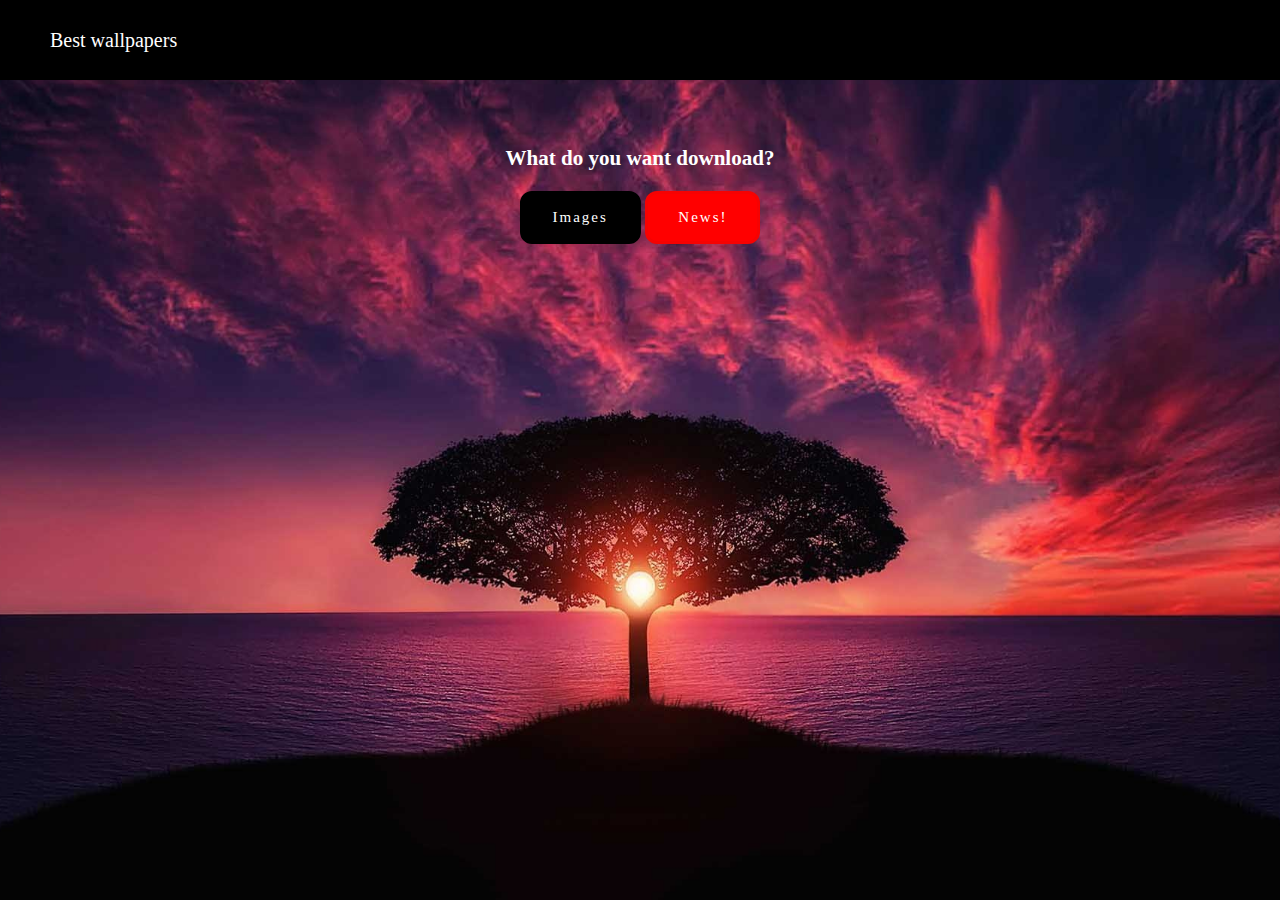
<file: index.html>
<!DOCTYPE html>
<html lang="en">
  <head>
    <meta charset="UTF-8" />
    <meta http-equiv="X-UA-Compatible" content="IE=edge" />
    <meta name="viewport" content="width=device-width, initial-scale=1.0" />
    <link rel="stylesheet" href="./styles/index-styles.css" />
    <title>Images Download</title>
  </head>
  <body>
    <nav class="navbar">
      <div class="navbar-logo">Best wallpapers</div>
    </nav>
    <br />
    <br />
    <br />
    <br />
    <br />
    <br />

    <center>
      <h3>What do you want download?</h3>
      <a href="images.html" class="btn">Images</a>
      <!--<a href="videos.html" class="btn">Videos</a>-->
      
      <a href="import.html" class="bnt">News!</a>
    </center>
  </body>
</html>
</file>
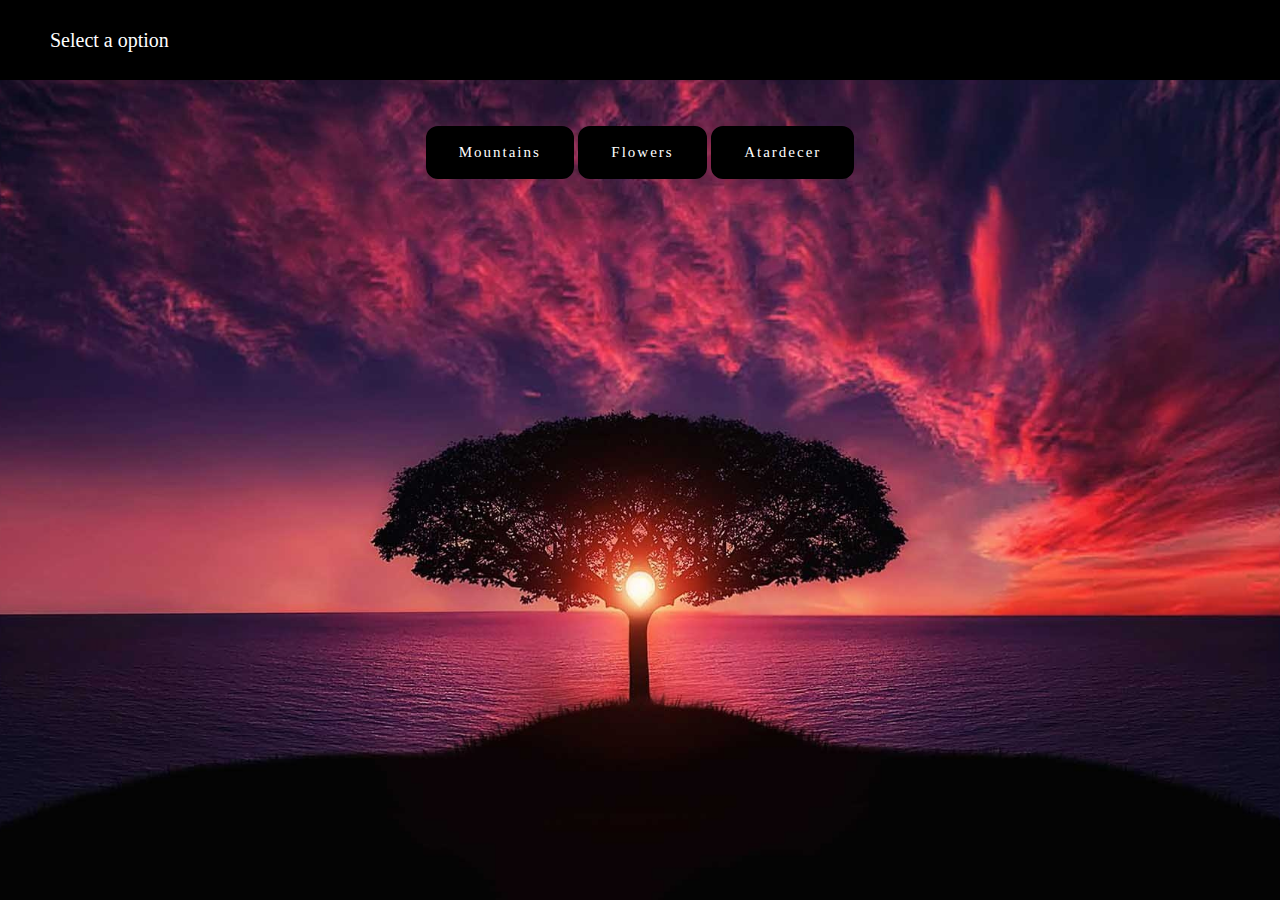
<file: images.html>
<!DOCTYPE html>
<html lang="en">

<head>
    <meta charset="UTF-8">
    <meta http-equiv="X-UA-Compatible" content="IE=edge">
    <meta name="viewport" content="width=device-width, initial-scale=1.0">
    <link rel="stylesheet" href="./styles/index-styles.css" />
    <title>Select a option</title>
</head>

<body>

    <nav class="navbar">
        <div class="navbar-logo">Select a option</div>
    </nav>
    <br />
    <br />
    <br />
    <br />
    <br />
    <br />
<center>
    <a href="./mountain_img/mountain.html" class="btn">Mountains</a>
    <a href="./flowers_img/flowers.html" class="btn">Flowers</a>
    <a href="./atardecer_img/atardecer.html" class="btn">Atardecer</a>
    </center>

</body>

</html>
</file>
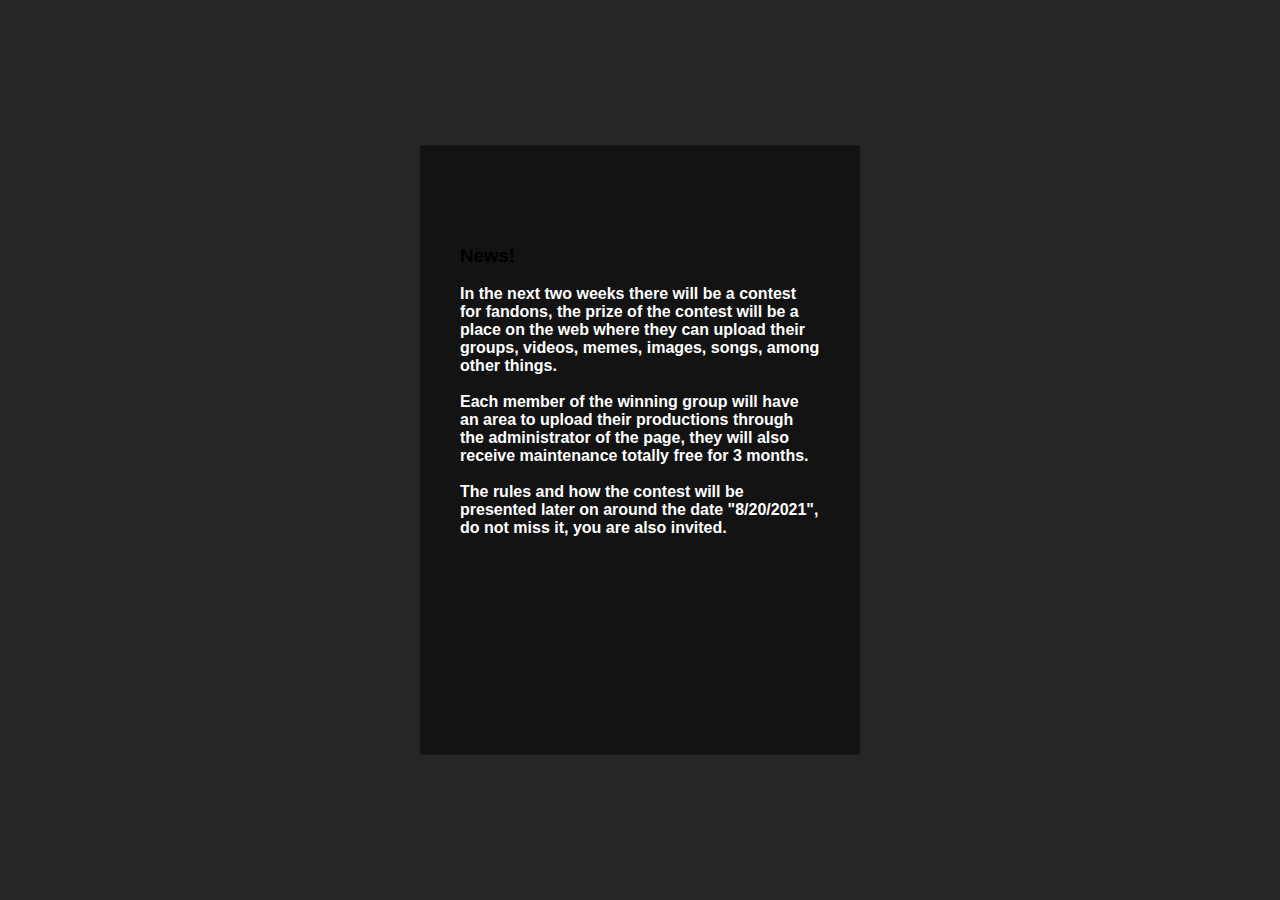
<file: import.html>
<!DOCTYPE html>
<html lang="en">
  <head>
    <meta charset="UTF-8" />
    <meta http-equiv="X-UA-Compatible" content="IE=edge" />
    <meta name="viewport" content="width=device-width, initial-scale=1.0" />
    <link rel="stylesheet" href="importan_styles.css" />
    <title>News!</title>
  </head>
  <body>
    <div class="loginbox">
      <h3>News!</h3>
      <p>
        In the next two weeks there will be a contest for fandons, the prize of
        the contest will be a place on the web where they can upload their
        groups, videos, memes, images, songs, among other things.
      </p>
<br>
      <p>
        Each member of the winning group will have an area to upload their
        productions through the administrator of the page, they will also
        receive maintenance totally free for 3 months.
      </p>
<br>
      <p>
        The rules and how the contest will be presented later on around the date
        "8/20/2021", do not miss it, you are also invited.
      </p>
    </div>
  </body>
</html>
</file>
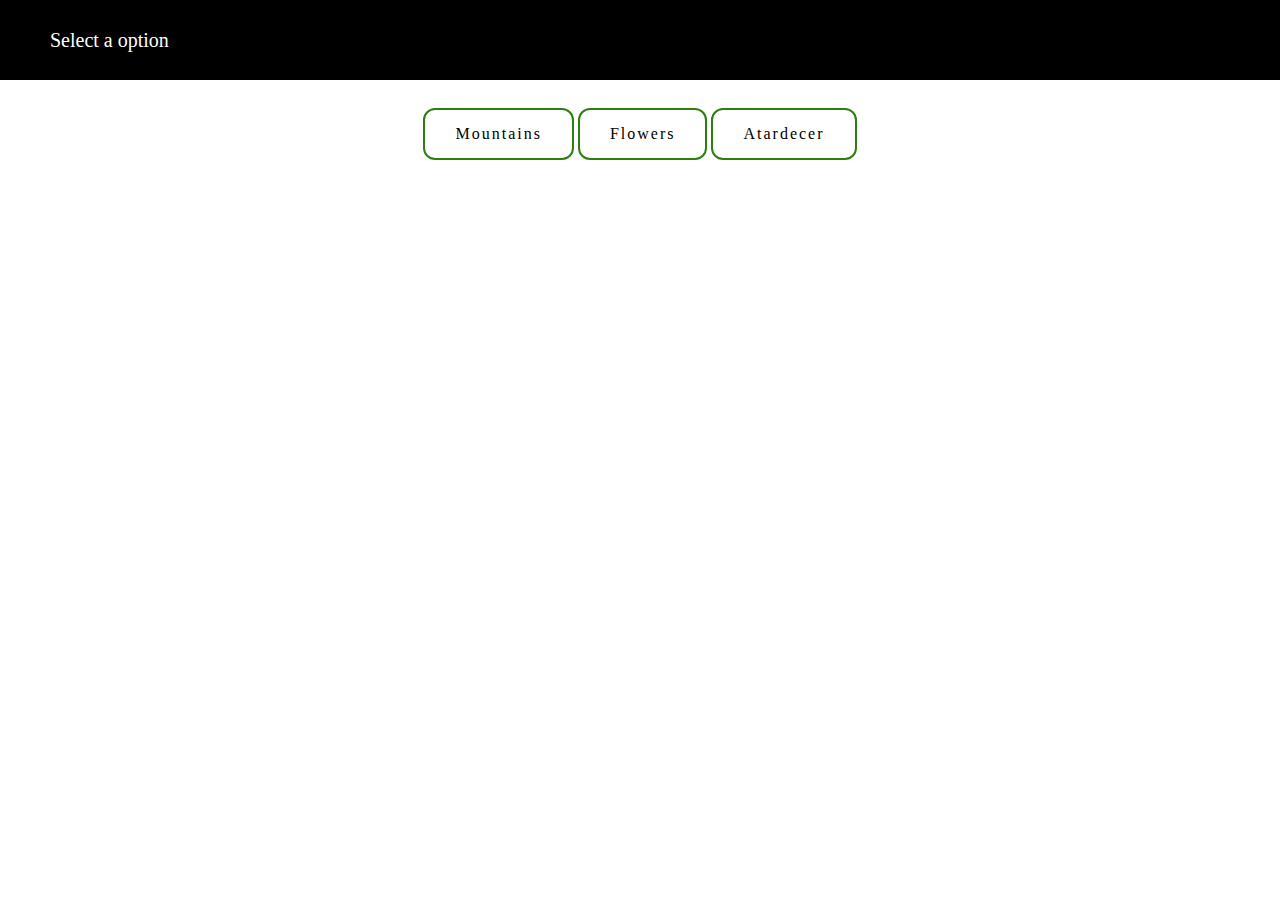
<file: videos.html>
<!DOCTYPE html>
<html lang="en">

<head>
    <meta charset="UTF-8">
    <meta http-equiv="X-UA-Compatible" content="IE=edge">
    <meta name="viewport" content="width=device-width, initial-scale=1.0">
    <link rel="stylesheet" href="continue_styles.css" />
    <title>Select a option</title>
</head>

<body>

    <nav class="navbar">
        <div class="navbar-logo">Select a option</div>
    </nav>
    <br />
    <br />
    <br />
    <br />
    <br />
    <br />
<center>
    <a href="./mountain_video/mountain_video.html" class="btn">Mountains</a>
    <a href="./flowers_video/flowers_video.html" class="btn">Flowers</a>
    <a href="./atardecer_video/atardecer_video.html" class="btn">Atardecer</a>
    </center>

</body>

</html>
</file>
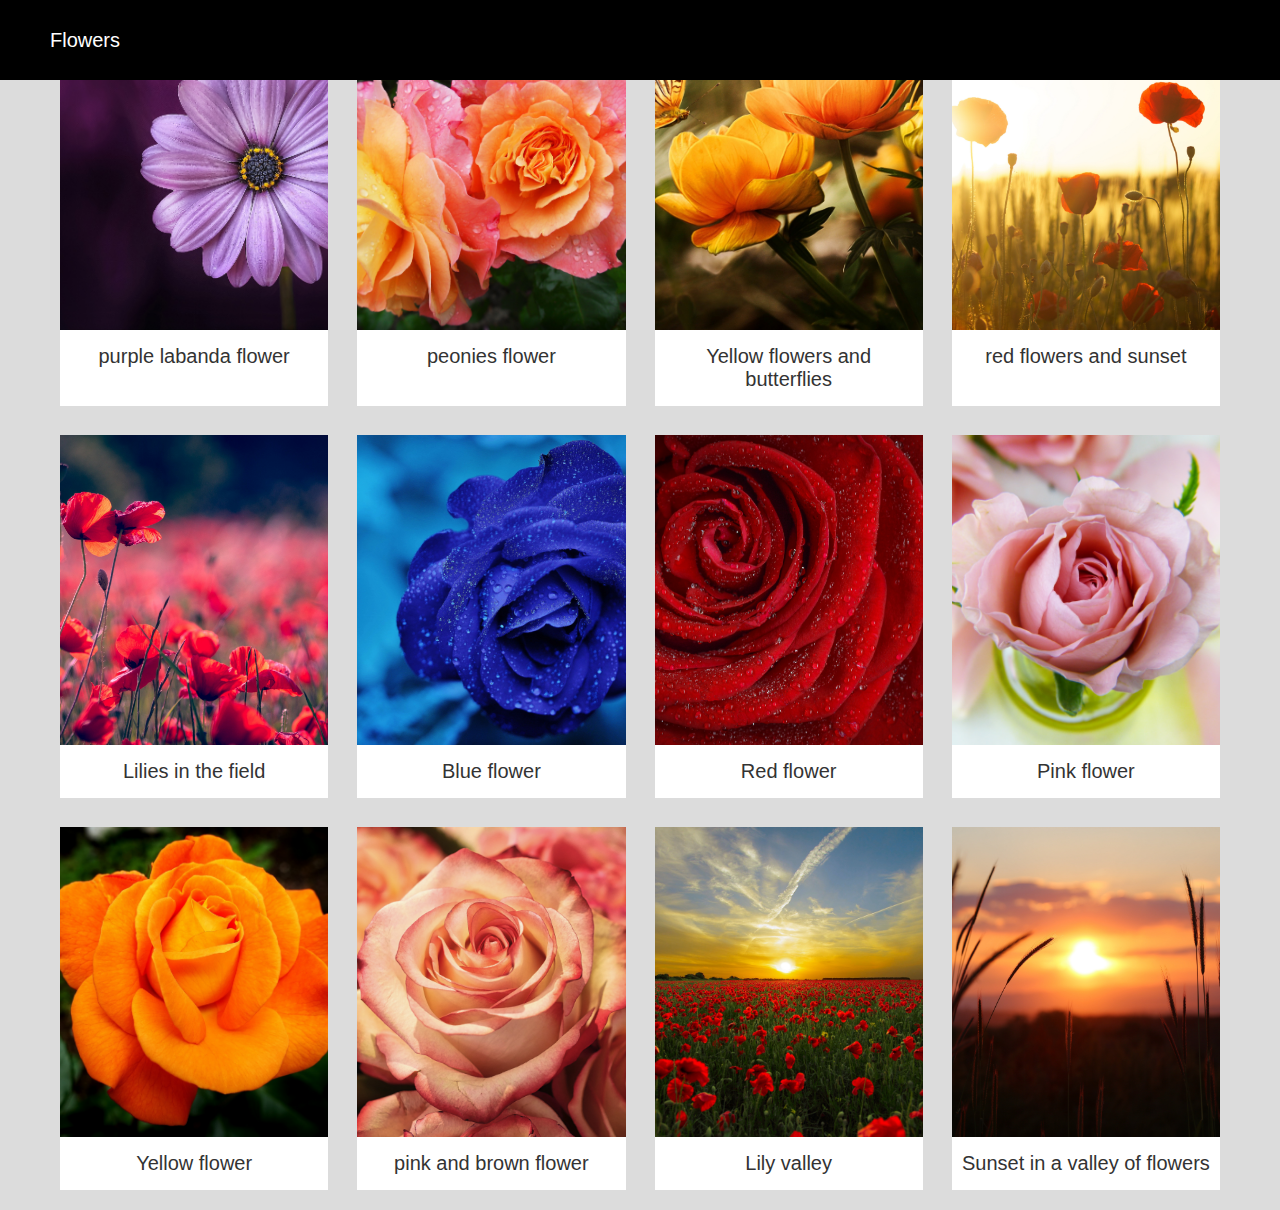
<file: flowers_img/flowers.html>
<!DOCTYPE html>
<html lang="en">
  <head>
    <meta charset="UTF-8" />
    <meta http-equiv="X-UA-Compatible" content="IE=edge" />
    <meta name="viewport" content="width=device-width, initial-scale=1.0" />
    <link
      rel="stylesheet"
      href="https://cdnjs.cloudflare.com/ajax/libs/font-awesome/4.7.0/css/font-awesome.css"
      integrity="sha512-5A8nwdMOWrSz20fDsjczgUidUBR8liPYU+WymTZP1lmY9G6Oc7HlZv156XqnsgNUzTyMefFTcsFH/tnJE/+xBg=="
      crossorigin="anonymous"
      referrerpolicy="no-referrer"
    />
    <link rel="stylesheet" href="styles.css" />
    <title>Flowers</title>
  </head>
  <body>
    <nav class="navbar">
      <div class="navbar-logo">Flowers</div>
    </nav>
    <br />
    <br />
    <br />
    <br />
    <br />
     <br />
    <br />
    <br />
    <br />
    <br />
    <br />
    <div class="container">
      <div class="card">
        <div class="imgbx">
          <img src="flower-729512.jpg" alt="" />
          <ul class="action">
            <li>
              <a href="flower-729512.jpg" download="flower-729512.jpg">
                <i class="fa fa fa-download" aria-hidden="true"></i>
                <span>Download</span>
              </a>
            </li>

            <li>
              <a href="flower-729512.jpg">
                <i class="fa fa-eye" aria-hidden="true"></i>
                <span>View</span>
              </a>
            </li>
          </ul>
        </div>
        <div class="contenedor">
          <div class="nombre_del_producto">
            <h3>purple labanda flower</h3>
          </div>
          <div class="precio_del_producto">
            <h2></h2>
            <div class="rating">
            <!--  <i class="fa fa-star" aria-hidden="true"></i>
              <i class="fa fa-star" aria-hidden="true"></i>
              <i class="fa fa-star" aria-hidden="true"></i>
              <i class="fa fa-star" aria-hidden="true"></i>
              <i class="fa fa-star grey" aria-hidden="true"></i>-->
            </div>
          </div>
        </div>
      </div>
      <!--Second image-->
      <div class="card">
        <div class="imgbx">
          <img src="flowers-174817.jpg" alt="" />
          <ul class="action">
            <li>
              <a href="flowers-174817.jpg" download="flowers-174817.jpg">
                <i class="fa fa fa-download" aria-hidden="true"></i>
                <span>Download</span>
              </a>
            </li>

            <li>
              <a href="flowers-174817.jpg">
                <i class="fa fa-eye" aria-hidden="true"></i>
                <span>View</span>
              </a>
            </li>
          </ul>
        </div>
        <div class="contenedor">
          <div class="nombre_del_producto">
            <h3>peonies flower</h3>
          </div>
          <div class="precio_del_producto">
            <h2></h2>
            <div class="rating">
           <!--  <i class="fa fa-star" aria-hidden="true"></i>
              <i class="fa fa-star" aria-hidden="true"></i>
              <i class="fa fa-star" aria-hidden="true"></i>
              <i class="fa fa-star" aria-hidden="true"></i>
              <i class="fa fa-star grey" aria-hidden="true"></i>-->
            </div>
          </div>
        </div>
      </div>
      <!--Three flower-->
      <div class="card">
        <div class="imgbx">
          <img src="garden-19830.jpg" alt="" />
          <ul class="action">
            <li>
              <a href="garden-19830.jpg" download="garden-19830.jpg">
                <i class="fa fa fa-download" aria-hidden="true"></i>
                <span>Download</span>
              </a>
            </li>

            <li>
              <a href="garden-19830.jpg">
                <i class="fa fa-eye" aria-hidden="true"></i>
                <span>View</span>
              </a>
            </li>
          </ul>
        </div>
        <div class="contenedor">
          <div class="nombre_del_producto">
            <h3>Yellow flowers and butterflies</h3>
          </div>
          <div class="precio_del_producto">
            <h2></h2>
            <div class="rating">
          <!--  <i class="fa fa-star" aria-hidden="true"></i>
              <i class="fa fa-star" aria-hidden="true"></i>
              <i class="fa fa-star" aria-hidden="true"></i>
              <i class="fa fa-star" aria-hidden="true"></i>
              <i class="fa fa-star grey" aria-hidden="true"></i>-->
            </div>
          </div>
        </div>
      </div>
      <!--four image-->
      <div class="card">
        <div class="imgbx">
          <img src="poppies-174276.jpg" alt="" />
          <ul class="action">
            <li>
              <a href="poppies-174276.jpg" download="poppies-174276.jpg">
                <i class="fa fa fa-download" aria-hidden="true"></i>
                <span>Download</span>
              </a>
            </li>

            <li>
              <a href="poppies-174276.jpg">
                <i class="fa fa-eye" aria-hidden="true"></i>
                <span>View</span>
              </a>
            </li>
          </ul>
        </div>
        <div class="contenedor">
          <div class="nombre_del_producto">
            <h3>red flowers and sunset</h3>
          </div>
          <div class="precio_del_producto">
            <h2></h2>
            <div class="rating">
             <!--  <i class="fa fa-star" aria-hidden="true"></i>
              <i class="fa fa-star" aria-hidden="true"></i>
              <i class="fa fa-star" aria-hidden="true"></i>
              <i class="fa fa-star" aria-hidden="true"></i>
              <i class="fa fa-star grey" aria-hidden="true"></i>-->
            </div>
          </div>
        </div>
      </div>
      <!--Five flower-->
      <div class="card">
        <div class="imgbx">
          <img src="poppies-3374193.jpg" alt="" />
          <ul class="action">
            <li>
              <a href="poppies-3374193.jpg" download="poppies-3374193.jpg">
                <i class="fa fa fa-download" aria-hidden="true"></i>
                <span>Download</span>
              </a>
            </li>

            <li>
              <a href="poppies-3374193.jpg">
                <i class="fa fa-eye" aria-hidden="true"></i>
                <span>View</span>
              </a>
            </li>
          </ul>
        </div>
        <div class="contenedor">
          <div class="nombre_del_producto">
            <h3>Lilies in the field</h3>
          </div>
          <div class="precio_del_producto">
            <h2></h2>
            <div class="rating">
           <!--  <i class="fa fa-star" aria-hidden="true"></i>
              <i class="fa fa-star" aria-hidden="true"></i>
              <i class="fa fa-star" aria-hidden="true"></i>
              <i class="fa fa-star" aria-hidden="true"></i>
              <i class="fa fa-star grey" aria-hidden="true"></i>-->
            </div>
          </div>
        </div>
      </div>
      <!--Six image-->
      <div class="card">
        <div class="imgbx">
          <img src="rose-165819.jpg" alt="" />
          <ul class="action">
            <li>
              <a href="rose-165819.jpg" download="rose-165819.jpg">
                <i class="fa fa fa-download" aria-hidden="true"></i>
                <span>Download</span>
              </a>
            </li>

            <li>
              <a href="rose-165819.jpg">
                <i class="fa fa-eye" aria-hidden="true"></i>
                <span>View</span>
              </a>
            </li>
          </ul>
        </div>
        <div class="contenedor">
          <div class="nombre_del_producto">
            <h3>Blue flower</h3>
          </div>
          <div class="precio_del_producto">
            <h2></h2>
            <div class="rating"></div>
          </div>
        </div>
      </div>
      <!--Seven flower-->
      <div class="card">
        <div class="imgbx">
          <img src="rose-1642970.jpg" alt="" />
          <ul class="action">
            <li>
              <a href="rose-1642970.jpg" download="rose-1642970.jpg">
                <i class="fa fa fa-download" aria-hidden="true"></i>
                <span>Download</span>
              </a>
            </li>

            <li>
              <a href="rrose-1642970.jpg">
                <i class="fa fa-eye" aria-hidden="true"></i>
                <span>View</span>
              </a>
            </li>
          </ul>
        </div>
        <div class="contenedor">
          <div class="nombre_del_producto">
            <h3>Red flower</h3>
          </div>
          <div class="precio_del_producto">
            <h2></h2>
            <div class="rating">
             <!-- <i class="fa fa-star" aria-hidden="true"></i>
              <i class="fa fa-star" aria-hidden="true"></i>
              <i class="fa fa-star" aria-hidden="true"></i>
              <i class="fa fa-star" aria-hidden="true"></i>
              <i class="fa fa-star grey" aria-hidden="true"></i>-->
            </div>
          </div>
        </div>
      </div>
      <!--eight image-->
      <div class="card">
        <div class="imgbx">
          <img src="rose-3086563.jpg" alt="" />
          <ul class="action">
            <li>
              <a href="rose-3086563.jpg" download="rose-3086563.jpg">
                <i class="fa fa fa-download" aria-hidden="true"></i>
                <span>Download</span>
              </a>
            </li>

            <li>
              <a href="rose-3086563.jpg">
                <i class="fa fa-eye" aria-hidden="true"></i>
                <span>View</span>
              </a>
            </li>
          </ul>
        </div>
        <div class="contenedor">
          <div class="nombre_del_producto">
            <h3>Pink flower</h3>
          </div>
          <div class="precio_del_producto">
            <h2></h2>
            <div class="rating">
          <!--    <i class="fa fa-star" aria-hidden="true"></i>
              <i class="fa fa-star" aria-hidden="true"></i>
              <i class="fa fa-star" aria-hidden="true"></i>
              <i class="fa fa-star" aria-hidden="true"></i>
              <i class="fa fa-star grey" aria-hidden="true"></i>-->
            </div>
          </div>
        </div>
      </div>
          <!--Nine flower-->
      <div class="card">
        <div class="imgbx">
          <img src="rose-3460971.jpg" alt="" />
          <ul class="action">
            <li>
              <a href="rose-3460971.jpg" download="rose-3460971.jpg">
                <i class="fa fa fa-download" aria-hidden="true"></i>
                <span>Download</span>
              </a>
            </li>

            <li>
              <a href="rose-3460971.jpg">
                <i class="fa fa-eye" aria-hidden="true"></i>
                <span>View</span>
              </a>
            </li>
          </ul>
        </div>
        <div class="contenedor">
          <div class="nombre_del_producto">
            <h3>Yellow flower</h3>
          </div>
          <div class="precio_del_producto">
            <h2></h2>
            <div class="rating">
           <!--  <i class="fa fa-star" aria-hidden="true"></i>
              <i class="fa fa-star" aria-hidden="true"></i>
              <i class="fa fa-star" aria-hidden="true"></i>
              <i class="fa fa-star" aria-hidden="true"></i>
              <i class="fa fa-star grey" aria-hidden="true"></i>-->
            </div>
          </div>
        </div>
      </div>
      <!--Ten image-->
      <div class="card">
        <div class="imgbx">
          <img src="roses-3189198.jpg" alt="" />
          <ul class="action">
            <li>
              <a href="roses-3189198.jpg" download="roses-3189198.jpgroses-3189198.jpg">
                <i class="fa fa fa-download" aria-hidden="true"></i>
                <span>Download</span>
              </a>
            </li>

            <li>
              <a href="roses-3189198.jpg">
                <i class="fa fa-eye" aria-hidden="true"></i>
                <span>View</span>
              </a>
            </li>
          </ul>
        </div>
        <div class="contenedor">
          <div class="nombre_del_producto">
            <h3>pink and brown flower</h3>
          </div>
          <div class="precio_del_producto">
            <h2></h2>
            <div class="rating"></div>
          </div>
        </div>
      </div>
      <!--eleven flower-->
      <div class="card">
        <div class="imgbx">
          <img src="sunset-815270.jpg" alt="" />
          <ul class="action">
            <li>
              <a href="sunset-815270.jpg" download="sunset-815270.jpg">
                <i class="fa fa fa-download" aria-hidden="true"></i>
                <span>Download</span>
              </a>
            </li>

            <li>
              <a href="sunset-815270.jpg">
                <i class="fa fa-eye" aria-hidden="true"></i>
                <span>View</span>
              </a>
            </li>
          </ul>
        </div>
        <div class="contenedor">
          <div class="nombre_del_producto">
            <h3>
Lily valley</h3>
          </div>
          <div class="precio_del_producto">
            <h2></h2>
            <div class="rating">
             <!-- <i class="fa fa-star" aria-hidden="true"></i>
              <i class="fa fa-star" aria-hidden="true"></i>
              <i class="fa fa-star" aria-hidden="true"></i>
              <i class="fa fa-star" aria-hidden="true"></i>
              <i class="fa fa-star grey" aria-hidden="true"></i>-->
            </div>
          </div>
        </div>
      </div>
      <!--twelve image-->
      <div class="card">
        <div class="imgbx">
          <img src="sunset-3416768.jpg" alt="" />
          <ul class="action">
            <li>
              <a href="sunset-3416768.jpg" download="sunset-3416768.jpg">
                <i class="fa fa fa-download" aria-hidden="true"></i>
                <span>Download</span>
              </a>
            </li>

            <li>
              <a href="sunset-3416768.jpg">
                <i class="fa fa-eye" aria-hidden="true"></i>
                <span>View</span>
              </a>
            </li>
          </ul>
        </div>
        <div class="contenedor">
          <div class="nombre_del_producto">
            <h3>Sunset in a valley of flowers</h3>
          </div>
          <div class="precio_del_producto">
            <h2></h2>
            <div class="rating">
          <!--    <i class="fa fa-star" aria-hidden="true"></i>
              <i class="fa fa-star" aria-hidden="true"></i>
              <i class="fa fa-star" aria-hidden="true"></i>
              <i class="fa fa-star" aria-hidden="true"></i>
              <i class="fa fa-star grey" aria-hidden="true"></i>-->
            </div>
          </div>
        </div>
      </div> 
    </div>
  </body>
</html>
</file>
<file: styles/index-styles.css>
body {
  margin: 0;
  padding: 0;
  box-sizing: border-box;
  height: 100vh;
  background: url("tree-736885.jpg") center center fixed no-repeat;
  background-size: cover;
  color: white;
  font-size: 18px;
}

.navbar {
  position: fixed;
  top: 0;
  background-color: black;
  width: 100%;
  height: 80px;
  padding-left: 50px;
  font-size: 20px;
  z-index: 1;
}
.scrolling {
  background-color: black;
  transition: old 0.5s ease;
}
.navbar-logo {
  height: 80px;
  line-height: 80px;
  cursor: pointer;
  color: white;
}

h3 {
  text-align: center;
  justify-content: center;
  display: flex;
  margin: 20px;
}
.btn {
  background-color: #000000;
  position: relative;
  display: inline-block;
  padding: 15px 30px;
  border: 3px solid #000000;
  border-radius: 12px;
  letter-spacing: 2px;
  color: rgb(255, 255, 255);
  overflow: hidden;
  transition: 0.2s;
  text-decoration: none;
  font-size: 15px;
}
.bnt {
  background-color: red;
  position: relative;
  display: inline-block;
  padding: 15px 30px;
  border: 3px solid #f60202;
  border-radius: 12px;
  letter-spacing: 2px;
  font-size: 15px;
  overflow: hidden;
  transition: 0.2s;
  text-decoration: none;
  color: rgb(255, 255, 255);
}
@media (max-width: 800px) {
  .navbar {
    font-size: 18px;
  }
}
</file>
<file: importan_styles.css>
body{
    margin: 0;
    padding: 0;
   background-color: #262626;
    background-size: cover;
    font-family: sans-serif;
}


.loginbox{
    position: absolute;
    top: 50%;
    left: 50%;
    transform: translate(-50%, -50%);
    width: 440px;
    height: 609px;
    padding: 80px 40px;
    box-sizing: border-box;
    background: rgba(0, 0, 0, 0.5);

}

h2{
    padding: 0 0 20px;
    color: #0033ff;
    text-align: center;
}

.loginbox p{
    padding: 0;
    margin: 0;
    font-weight: bolder;
    color: #fff;

}

.loginbox input{
    width: 100%;
    margin-bottom: 20px;
}

.loginbox input[type="text"], .loginbox input[type="password"]{
    
    border: none;
    border-bottom: 1px solid #fff;
    background: transparent;
    outline: none;
    color: #fff;
    font-size: 15px;

}

.loginbox input[type="submit"]{
    border: none;
    outline: none;
    height: 40px;
    color: #fff;
    font-size: 15px;
    background: rgb(255, 0, 128);
    cursor: pointer;
    border-radius: 20px;

}

.loginbox input[type="submit"]:hover{
    background: #efed40;
    color: #262626;

}
.loginbox a{
    color: #fff;
    font-size: 15px;
    font-weight: bold;
    text-decoration: none;
}

::placeholder{
    color: rgb(255, 255, 255, 0.5);
}

.cylapings{
    width: 100px;
    height: 100px;
    overflow: hidden;
    position: absolute;
    top: calc(-100px/2);
    left: calc(50% - 50px);
    border-radius: 50%;
}
</file>
<file: continue_styles.css>
body {
    margin: 0;
    padding: 0;
    box-sizing: border-box;
    height: 100vh;
  }
  .navbar {
    position: fixed;
    top: 0;
    background-color: black;
    width: 100%;
    height: 80px;
    padding-left: 50px;
    font-size: 20px;
    z-index: 1;
  }
  .scrolling {
    background-color: black;
    transition: old 0.5s ease;
  }
  .navbar-logo {
    height: 80px;
    line-height: 80px;
    cursor: pointer;
    color: white;
  }
  
  h3 {
    text-align: center;
    justify-content: center;
    display: flex;
    margin: 20px;
  }
  .btn {
    position: relative;
    display: inline-block;
    padding: 15px 30px;
    border: 2px solid #2b800f;
    border-radius: 12px;
    letter-spacing: 2px;
    color: rgb(0, 0, 0);
    overflow: hidden;
    transition: 0.2s;
    text-decoration: none;
  }
  @media (max-width: 800px) {
    .navbar {
      font-size: 18px;
    }
  }
</file>
<file: flowers_img/styles.css>
* {
  margin: 0;
  padding: 0;
  box-sizing: border-box;
  font-family: sans-serif;
}

body {
  display: flex;
  justify-content: center;
  align-items: center;
  min-height: 100vh;
  background: #dcdcdc;
}

.container {
  position: relative;
  width: 1200px;
  display: grid;
  grid-template-columns: repeat(auto-fit, minmax(250px, 1fr));
  grid-gap: 29px;
  padding: 20px;
}
.container .card {
  background: #fff;
  width: 100%;
}
.container .card .imgbx {
  position: relative;
  width: 100%;
  height: 310px;
  overflow: hidden;
}
/**/
.container .card .imgbx img {
  position: absolute;
  top: 0;
  left: 0;
  width: 100%;
  height: 100%;
  object-fit: cover;
  transition: 0.5s ease-in-out;
  transform-origin: right;
}
.container .card:hover .imgbx img {
  transform: scale(1.5);
}
.action {
  position: absolute;
  top: 10px;
  right: 10px;
}
.action li {
  position: relative;
  list-style: none;
  width: 40px;
  height: 40px;
  background: #fff;
  display: flex;
  justify-content: center;
  align-items: center;
  margin: 4px;
  cursor: pointer;
  border-radius: 9px;
  transform: translateX(60px);
  transition: transform 0.5s;
}
.action li:nth-child(2) {
  transition-delay: 0.15s;
}
.action li:nth-child(3) {
  transition-delay: 0.3s;
}

/*corte*/

.container .card:hover .action li {
  transform: translateX(0px);
}
.action li:hover {
  background: #ff2020;
  color: white;
}
.action li span {
  position: absolute;
  right: 50px;
  top: 50%;
  transform: translateY(-50%) translateX(-20px);
  white-space: nowrap;
  padding: 4px 6px;
  background: #fff;
  color: #333;
  font-weight: 500;
  font-size: 12px;
  border-radius: 4px;
  pointer-events: none;
  opacity: 0;
  transition: 0.5s;
}
.action li:hover span {
  transform: translateY(-50%) translateX(0px);
  opacity: 1;
}
.action li span::before {
  content: "";
  position: absolute;
  top: 50%;
  right: -4px;
  width: 8px;
  height: 8px;
  background: #f00;
  transform: translateY(-50%) rotate(45deg);
}
.container .card .contenedor {
  padding: 10px;
}
.container .card .contenedor .nombre_del_producto h3 {
  font-size: 20px;
  font-weight: 500;
  color: #333;
  margin: 5px 0;
}
.container .card .contenedor .precio_del_producto {
  display: flex;
  justify-content: space-between;
  align-items: center;
}
.container .card .contenedor .precio_del_producto h2 {
  font-size: 20px;
  color: #ff2020;
  font-weight: 500;
}
.container .card .contenedor .precio_del_producto .fa {
  color: #ffd513;
  cursor: pointer;
}
.container .card .contenedor .precio_del_producto .fa.grey {
  color: rgb(180, 179, 179);
}

.navbar {
  position: fixed;
  top: 0;
  background-color: black;
  width: 100%;
  height: 80px;
  padding-left: 50px;
  font-size: 20px;
  z-index: 1;
}
.scrolling {
  background-color: black;
  transition: old 0.5s ease;
}
.navbar-logo {
  height: 80px;
  line-height: 80px;
  cursor: pointer;
  color: white;
}

h3 {
  text-align: center;
  justify-content: center;
  display: flex;
  margin: 20px;
}
</file>
